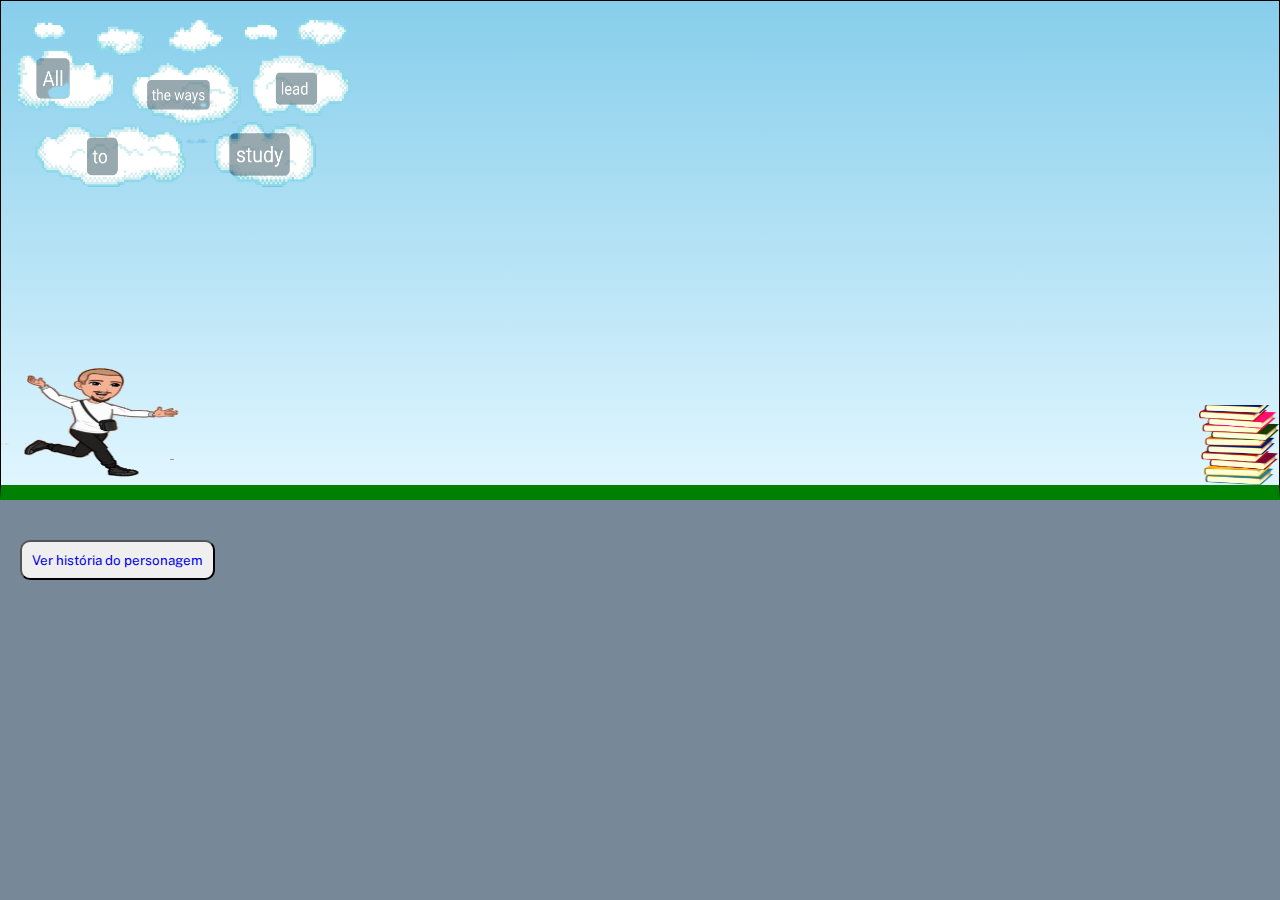
<file: index.html>
<!DOCTYPE html>
<html lang="pt-br">
<head>
    <meta charset="UTF-8">
    <meta http-equiv="X-UA-Compatible" content="IE=edge">
    <meta name="viewport" content="width=device-width, initial-scale=1.0">
    <link rel = "stylesheet" href = "style/game.css">
    <link rel="preconnect" href="https://fonts.googleapis.com">
    <link rel="preconnect" href="https://fonts.gstatic.com" crossorigin>
    <link href="https://fonts.googleapis.com/css2?family=Crete+Round&family=Itim&family=Kurale&family=Merriweather:ital,wght@1,300&family=Public+Sans&display=swap" rel="stylesheet">
    <title> Teste suas habilidades em nosso jogo  </title>
</head>
<body>

    <div class = "game-board"> 
         <img src = "./imgs/nuvens.png" id = "clouds" alt = "scenario" width = "360" height = "200">
         <img src = "./imgs/pilha.png" alt = "alternativo1" width = "80" height = "80" class = "pilha"> 
         <img src = "./imgs/matheus.webp" alt = "alternativo2" width = "200" height = "160" class = "matheus">
    </div>
    
    <div id = "nt">
       <button class = "bth"> <a href = "narrativa.html"> Ver história do personagem </a> </button>
    </div>

    <script src = "js/game.js">  </script>
</body>
</html>
</file>
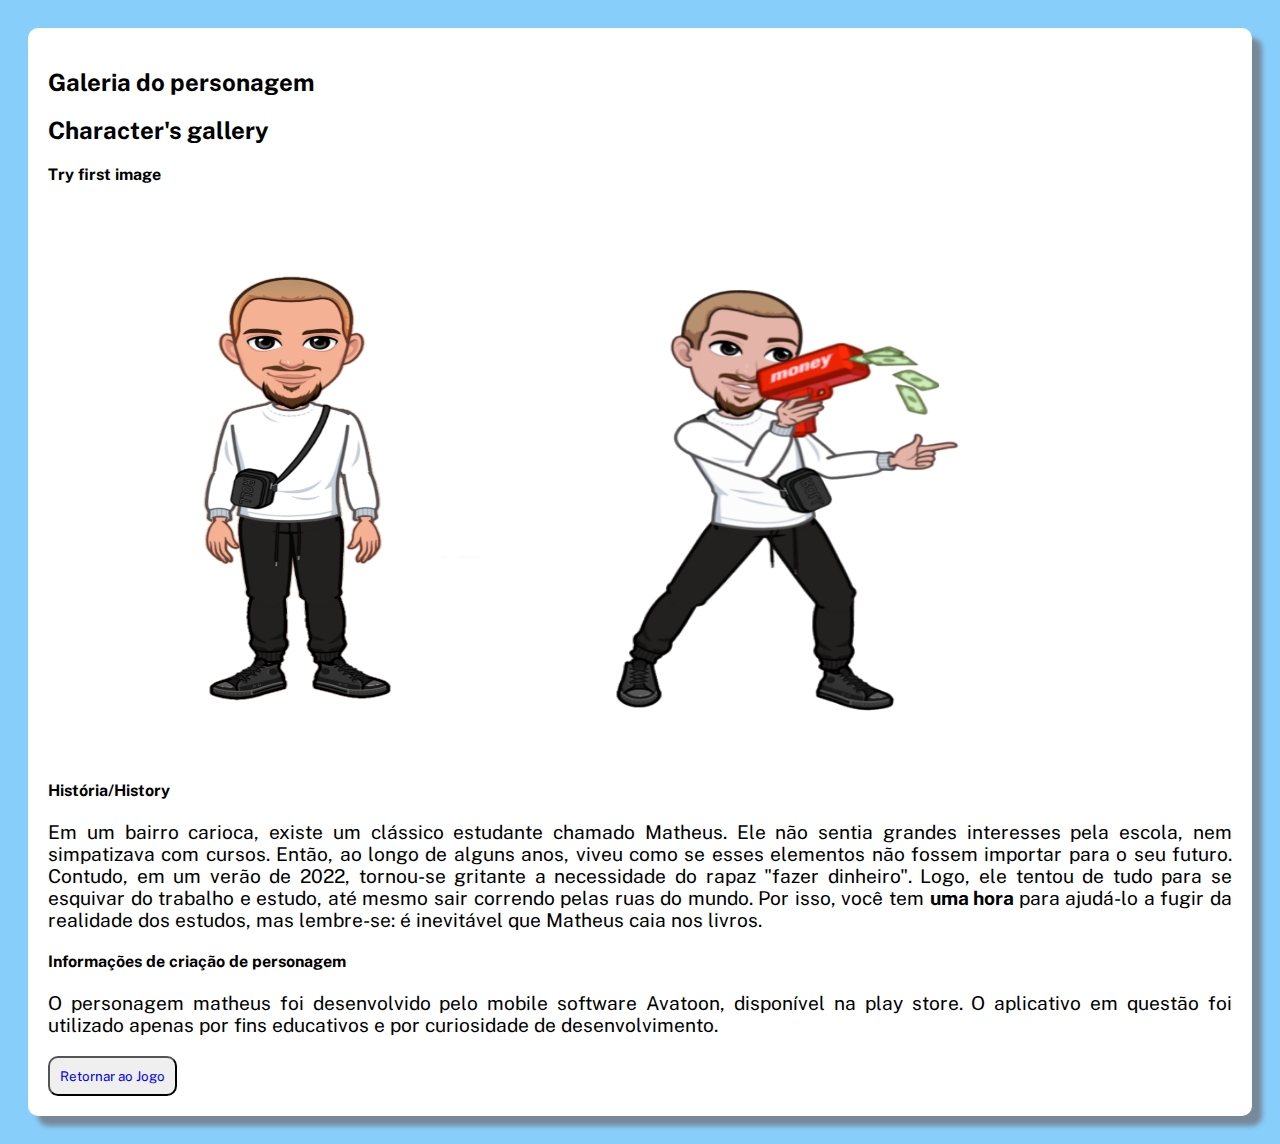
<file: narrativa.html>
<!DOCTYPE html>
<html lang="pt-br">
<head>
    <meta charset="UTF-8">
    <meta http-equiv="X-UA-Compatible" content="IE=edge">
    <meta name="viewport" content="width=device-width, initial-scale=1.0">
    <link rel = "stylesheet" href = "style/narrativa.css">
    <link rel="preconnect" href="https://fonts.googleapis.com">
    <link rel="preconnect" href="https://fonts.gstatic.com" crossorigin>
    <link href="https://fonts.googleapis.com/css2?family=Crete+Round&family=Itim&family=Kurale&family=Merriweather:ital,wght@1,300&family=Public+Sans&display=swap" rel="stylesheet">
    <title> Sobre o personagem  </title>
</head>
<body>

    <section> 

     <h2> Galeria do personagem </h2>

     <h2> Character's gallery </h2>

     <h4> Try first image </h4>

     <img src = "imgs/interativo.png" id = "pic1" onmouseover = "mudar();" onmouseout = "voltar();" alt = "" width = "500" height = "550"> 

     <img src = "imgs/guns.png" alt = "" width = "470" height = "530">
    
     <h4> História/History</h4>
     <p> Em um bairro carioca, existe um clássico estudante chamado Matheus. Ele não sentia grandes interesses pela escola, nem simpatizava com cursos. Então, ao longo de alguns anos, viveu como se esses elementos não fossem importar para o seu futuro. Contudo, em um verão de 2022, tornou-se gritante a necessidade do rapaz "fazer dinheiro". Logo, ele tentou de tudo para se esquivar do trabalho e estudo, até mesmo sair correndo pelas ruas do mundo. Por isso, você tem <strong> uma hora </strong> para ajudá-lo a fugir da realidade dos estudos, mas lembre-se: é inevitável que Matheus caia nos livros. </p>

     <h4> Informações de criação de personagem </h4>

     <p> O personagem matheus foi desenvolvido pelo mobile software Avatoon, disponível na play store. O aplicativo em questão foi utilizado apenas por fins educativos e por curiosidade de desenvolvimento. </p>

     <button> <a href = "index.html"> Retornar ao Jogo </a> </button>

    </section>

    <script src = "js/game.js">  </script>
</body>
</html>
</file>
<file: style/game.css>
*{
    box-sizing: border-box;
    margin: 0;
    padding: 0;
}

body{
    background-color: lightslategray;
}
 
#nt{
    margin-left: 20px;
    margin-top: 40px;
}


a{
    text-decoration: none;
    font-family: 'Crete Round', serif;
    font-family: 'Itim', cursive;
    font-family: 'Kurale', serif;
    font-family: 'Merriweather', serif;
    font-family: 'Public Sans', sans-serif;
    text-align: justify;
}

.bth{
    padding: 10px;
    border-radius:10px;
    animation: deslocar 8s ease-in-out infinite;
}

@keyframes deslocar{
    0%{
        transform: translateX(0px);
      }

    50%{
        transform: translateX(300px);
      }

    100%{
        transform: translateX(0px);
      }
}

.game-board{
    width: 100%;
    height: 500px;
    border: 1px solid black;
    border-bottom: 15px solid green;
    background: linear-gradient(#87ceeb, #e0f6ff);
    margin: 0 auto;
    position: relative;
    overflow: hidden;
}

.pilha{
    position: absolute;
    bottom: 0px;
    right: 0px;
    animation: pilha-animation 2s infinite linear;
}

@keyframes pilha-animation{
    from{
       right: -80px;
    }

    to{
       right: 100%;
    }
}

.matheus{
    position: absolute;
    bottom: -15px;
}

.jump{
    animation: jump 700ms ease-out;
}
/*  */
@keyframes jump {
    0%{
    bottom: -15px;
    }

    30%{
    bottom: 140px;
    }

    40%{
    bottom: 200px;
    }

    50%{
    bottom: 190px;
    }

    60%{
    bottom: 190px;
    }

    70%{
    bottom: 180px;
    }

    80%{
     bottom: 155px;
    }

    90%{
        bottom: 155px;
    }

    100%{
    bottom: -15px;
    }
}

#clouds{
    position:absolute;
    animation: moving 60s infinite linear;
}

@keyframes moving{
    from{ 
        right: -80px;
    }

    to{
        right: 100%;
    }
}

@media (max-width: 850px){
    div{
        width:90%;
    }
    .pilha{
        width:8%;
        height: 8%;
    }
    #clouds{
        width:60%;
        height:40%;
    }
    .matheus{
        width:20%;
        height:30%;
    }

    @keyframes deslocar{
        0%{
            transform: translateX(0px);
          }
    
        50%{
            transform: translateX(100px);
          }
    
        100%{
            transform: translateX(0px);
          }
    }

    .pilha{
        animation: pilha-animation 1.7s infinite linear;
    }

}
</file>
<file: style/narrativa.css>
*{
    box-sizing: border-box;
}

body{
    padding: 20px;
    background-color:lightskyblue;
}

section{
    background-color: white;
    padding: 20px;
    border-radius: 10px;
    box-shadow: 10px 10px 5px lightslategray;
}

p, h2, a, h4{
    font-family: 'Crete Round', serif;
    font-family: 'Itim', cursive;
    font-family: 'Kurale', serif;
    font-family: 'Merriweather', serif;
    font-family: 'Public Sans', sans-serif;
    text-align: justify;
}

p{
  font-size: larger;
}

a{
    text-decoration: none;
}

a:visited{
    color:blue;
}

a:hover{
    cursor:pointer;
    color: black;
}

button{
    padding: 10px;
    border-radius: 10px;
}

button:hover{
    background-color: lightskyblue;
}

img:hover{
    cursor: pointer;   
}

@media (max-width:850px){
    img{
        width:100%;
    }

    body{
        width:100%;
    }

    section{
        padding: 25px;
    }
    
}
</file>
